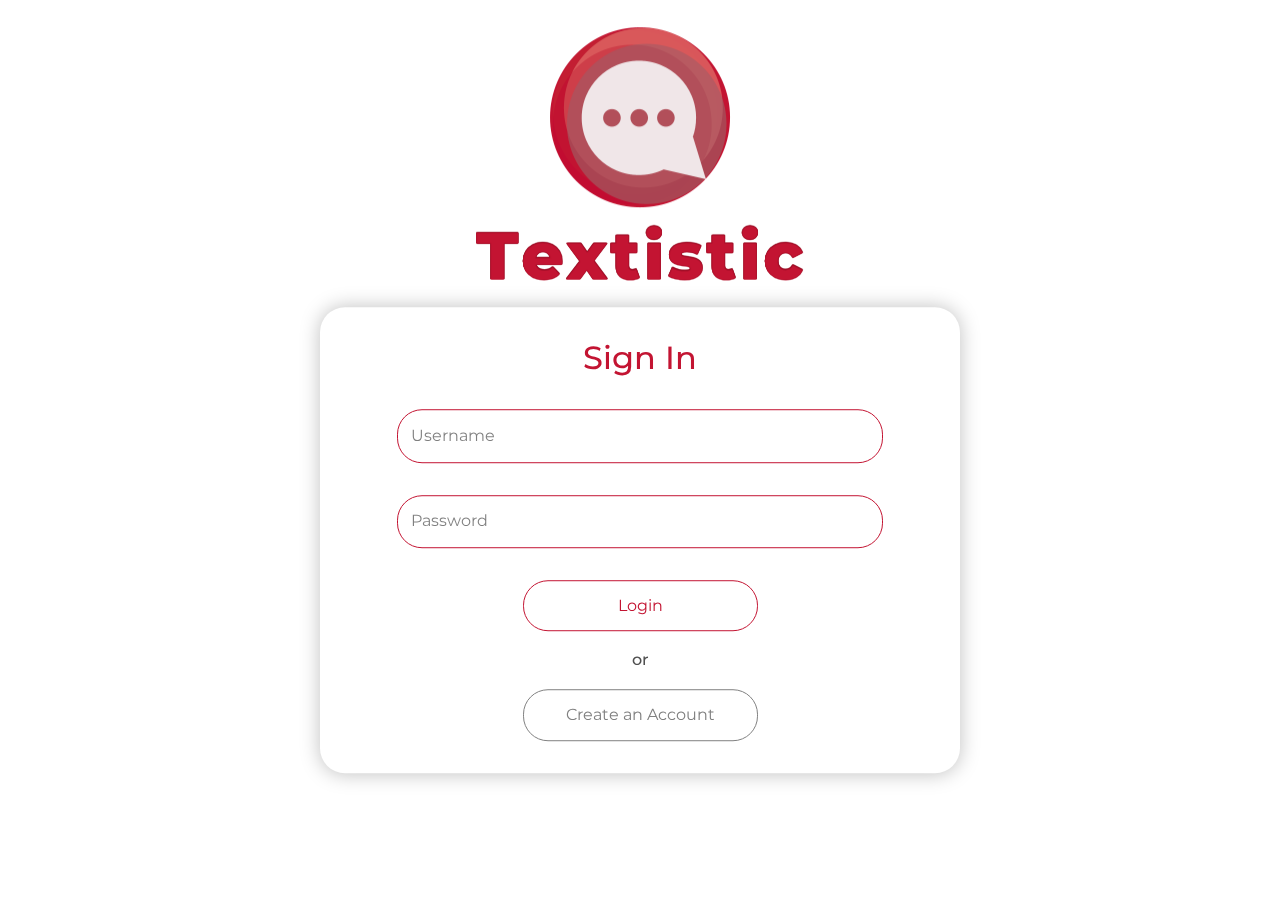
<file: index.html>
<!doctype html>
<html lang="en">
    <head>
        <!-- Required meta tags -->
        <meta charset="utf-8">
        <meta name="viewport" content="width=device-width, initial-scale=1, shrink-to-fit=no">
        <link rel="shortcut icon" href="img/favicon.png" type="image/x-icon">
        <link rel="icon" href="img/favicon.png" type="image/x-icon">

        <!-- Bootstrap CSS -->
        <link rel="stylesheet" href="https://stackpath.bootstrapcdn.com/bootstrap/4.5.2/css/bootstrap.min.css" integrity="sha384-JcKb8q3iqJ61gNV9KGb8thSsNjpSL0n8PARn9HuZOnIxN0hoP+VmmDGMN5t9UJ0Z" crossorigin="anonymous">
        <!-- Boxicons -->
        <link href='https://unpkg.com/boxicons@2.0.5/css/boxicons.min.css' rel='stylesheet'>
        <!-- My CSS -->
        <link rel="stylesheet" href="css/styles.css">
        <!-- JQuery -->
        <script src="https://code.jquery.com/jquery-3.5.0.js"></script>

        <title>Login - Textistic</title>
    </head>
    <body id="bootstrap_overrides" onload="ztext()">
        <section class="login" id="login">
            <ul class="box-area">
                <li></li>
                <li></li>
                <li></li>
                <li></li>
                <li></li>
                <li></li>
                <li></li>
                <li></li>
                <li></li>
                <li></li>
                <li></li>
                <li></li>
            </ul>
            <div class="title-logo">
                <img class="title-logo-img" src="img/Logo2.png" alt="Logo"><br>
                <div class="title-logo-heading">
                    <h1>T</h1>
                    <h1>e</h1>
                    <h1>x</h1>
                    <h1>t</h1>
                    <h1>i</h1>
                    <h1>s</h1>
                    <h1>t</h1>
                    <h1>i</h1>
                    <h1>c</h1>
                </div>
            </div>
            <div class="login-container focused">
                <h2 class="login-title">Sign In</h2>
                <form class="login-form" method="POST" action="home.html">
                    <input type="text" name="username" placeholder="Username" class="login-input" required>
                    <input type="password" name="password" placeholder="Password" class="login-input" required>
                    <input type="submit" value="Login" class="login-button">
                    <label class="login-label">or</label>
                </form>
                <div class="newaccount-button-container">
                    <button class="login-button newaccount-button">Create an Account</button>
                </div>
            </div>
            <div class="createaccount-container">
                <h2 class="createaccount-title">Create Account</h2>
                <form class="createaccount-form" method="POST" action="home.html">
                    <input type="text" name="username" placeholder="Username" class="createaccount-input" required>
                    <input type="password" name="password" placeholder="Password" class="createaccount-input" required>
                    <input type="password" name="confirm_password" placeholder="Confirm Password" class="createaccount-input" required>
                    <input type="submit" value="Create" class="createaccount-button">
                    <label class="createaccount-label">or</label>
                </form>
                <div class="back-button-container">
                    <button class="createaccount-button back-button">Back</button>
                </div>
            </div>
        </section>

        <!-- JavaScript -->
        <script src="js/main.js"></script>
        <script src="js/ztext.min.js"></script>
        <script src="https://code.jquery.com/jquery-3.5.1.slim.min.js" integrity="sha384-DfXdz2htPH0lsSSs5nCTpuj/zy4C+OGpamoFVy38MVBnE+IbbVYUew+OrCXaRkfj" crossorigin="anonymous"></script>
        <script src="https://cdn.jsdelivr.net/npm/popper.js@1.16.1/dist/umd/popper.min.js" integrity="sha384-9/reFTGAW83EW2RDu2S0VKaIzap3H66lZH81PoYlFhbGU+6BZp6G7niu735Sk7lN" crossorigin="anonymous"></script>
        <script src="https://stackpath.bootstrapcdn.com/bootstrap/4.5.2/js/bootstrap.min.js" integrity="sha384-B4gt1jrGC7Jh4AgTPSdUtOBvfO8shuf57BaghqFfPlYxofvL8/KUEfYiJOMMV+rV" crossorigin="anonymous"></script>
    </body>
</html>
</file>
<file: css/styles.css>
/* Google Fonts */
@import url("https://fonts.googleapis.com/css2?family=Montserrat:wght@500;600;700&display=swap");

:root {
    /* Variables */
    --header-height: 76px;
    --font-medium: 500;
    /* Colors */
    --first-color: #c31432;
    --white-color: white;
    --dark-color: rgba(0,0,0,1);
    --light-color: gray;
    --text-color: #505050;
    /* Fonts */
    --body-font: 'Montserrat', sans-serif;
    --big-font-size: 6.25rem;
    --icon-font-size: 1.3rem;
    --h2-font-size: 1.25rem;
    --normal-font-size: .938rem;
    --small-font-size: .813rem;
    /* Margins */
    --mb-1: .5rem;
    --mb-2: 1rem;
    --mb-3: 1.5rem;
    --mb-4: 2rem;
    /* z-index */
    --z-fixed: 100;
}
@media screen and (min-width: 768px) {
    /* Fonts Continued */
    :root {
        --body-font: 'Montserrat', sans-serif;
        --big-font-size: 10.5rem;
        --h2-font-size: 2rem;
        --normal-font-size: 1rem;
        --small-font-size: .875rem;
    }
}

/* Base */
*, ::before, ::after {
    box-sizing: border-box;
}
/*
::-webkit-scrollbar {
    width: 10px;
}
::-webkit-scrollbar-button {
    display: none;
}
::-webkit-scrollbar-thumb {
    width: 5px;
    background: var(--first-color);
    border-radius: 10px;
}
::-webkit-scrollbar-track {
    background: transparent;
}
::-webkit-scrollbar-track-piece {
    background: transparent;
}
*/
::placeholder { /* Chrome, Firefox, Opera, Safari 10.1+ */
    color: rgba(0,0,0,.5);
    opacity: 1; /* Firefox */
}
:-ms-input-placeholder { /* Internet Explorer 10-11 */
    color: rgba(0,0,0,.5);
}
::-ms-input-placeholder { /* Microsoft Edge */
    color: rgba(0,0,0,.5);
}
html {
    scroll-behavior: smooth;
}
body {
    margin: 0;
    font-family: var(--body-font);
    font-size: var(--normal-font-size);
    font-weight: var(--font-medium);
    color: var(--text-color);
    line-height: 1.6;
}
h1 {
    font-size: 4rem;
}

/* Nav */
#bootstrap_overrides .logo {
    color: var(--first-color);
    font-size: 2rem;
}
.logo img{
    transform: translateY(-3px);
    height: 50px;
    width: 50px;
}
#bootstrap_overrides nav {
    width: 100%;
    padding-top: 8px;
    padding-bottom: 8px;
    box-shadow: 0px 5px 20px rgba(0, 0, 0, .25);
}
.navbar-toggler:focus {
    outline: none;
}
.nav-item {
    margin-right: var(--mb-2);
}
.nav-link {
    border: 1px solid transparent;
    border-radius: 25px;
    transition-duration: .3s;
}
#bootstrap_overrides .nav-link:hover {
    color: var(--first-color);
    transition-duration: .3s;
}
.nav-link i {
    position: relative;
    top: 3.5px;
    left: 3.5px;
    font-size: var(--icon-font-size);
}
#bootstrap_overrides .bx-home {
    top: 2px;
}
#bootstrap_overrides .active {
    border: 1px solid var(--first-color);
    color: var(--first-color);
}

@media screen and (max-width: 993px) {
    #bootstrap_overrides .nav-link {
        padding-left: 8px;
        padding-right: 8px;
    }
    .nav {
        margin-top: 16px;
    }
    .nav-link i {
        display: inline-flex;
        float: right;
        top: 3px;
        left: 3px;
    }
}

/* Index - Login */
.login {
    position: relative;
    text-align: center;
    width: 100vw;
    height: 100vh;
    overflow: hidden;
}
.title-logo {
    white-space: nowrap;
    position: absolute;
    width: auto;
    color: var(--first-color);
    top: 33.5%;
    left: 50%;
    transform: translate(-50%, -100%);
}
.title-logo-heading h1 {
    font-weight: 800;
}
.z-layer:not(:first-child) {
    filter: brightness(0.8);
}
.login-container {
    position: absolute;
    width: 50%;
    height: auto;
    box-shadow: 0px 0px 20px rgba(0, 0, 0, 0.25);
    background-color: transparent;
    border-radius: 25px;
    top: 60%;
    left: -50%;
    transform: translate(-50%, -50%);
    transition-duration: .5s;
}
.login-title {
    padding: var(--mb-2);
    margin-top: 16px;
    margin-bottom: 0;
    text-align: center;
    color: var(--first-color);
}
.login-form {
    padding: var(--mb-2);
    text-align: center;
}
.login-input {
    width: 80%;
    min-width: 235px;
    padding: .8rem;
    outline: none;
    border: 1.5px solid var(--first-color);
    font-size: var(--normal-font-size);
    background-color: transparent;
    margin-right: auto;
    margin-left: auto;
    margin-bottom: var(--mb-4);
    border-radius: 25px;
}
#bootstrap_overrides .login-label {
    margin-bottom: 0;
}
.login-button {
    display: block;
    width: 235px;
    padding: .75rem 2.5rem;
    margin-left: auto;
    margin-right: auto;
    margin-bottom: 16px;
    background-color: transparent;
    color: var(--first-color);
    border: 1.5px solid var(--first-color);
    border-radius: 25px;
    outline: none;
    font-size: var(--normal-font-size);
    cursor: pointer;
    -webkit-appearance: none;
    transition: .3s;
}
.newaccount-button-container {
    padding-left: 16px;
    padding-right: 16px;
}
.newaccount-button {
    width: 235px;
    margin-top: 0;
    margin-bottom: 32px;
    background-color: transparent;
    color: var(--light-color);
    border: 1.5px solid var(--light-color);
}
.login-button:hover {
    color: var(--white-color);
    border: 1.5px solid transparent;
    background-color: var(--first-color);
    transition: .3s;
}
.newaccount-button:hover {
    color: var(--white-color);
    border: 1.5px solid transparent;
    background-color: var(--light-color);
    transition: .3s;
}
.newaccount-button:focus {
    outline: none;
}
/* Create account container */
.createaccount-container {
    position: absolute;
    width: 50%;
    height: auto;
    box-shadow: 0px 0px 20px rgba(0, 0, 0, 0.25);
    background-color: transparent;
    border-radius: 25px;
    top: 64%;
    left: 150%;
    transform: translate(-50%, -50%);
    transition-duration: .5s;
}
.createaccount-title {
    padding: var(--mb-2);
    margin-top: 16px;
    margin-bottom: 0;
    text-align: center;
    color: var(--first-color);
}
.createaccount-form {
    padding: var(--mb-2);
    text-align: center;
}
.createaccount-input {
    width: 80%;
    min-width: 235px;
    padding: .8rem;
    outline: none;
    border: 1.5px solid var(--first-color);
    font-size: var(--normal-font-size);
    background-color: transparent;
    margin-right: auto;
    margin-left: auto;
    margin-bottom: var(--mb-4);
    border-radius: 25px;
}
#bootstrap_overrides .createaccount-label {
    margin-bottom: 0;
}
.createaccount-button {
    display: block;
    width: 235px;
    padding: .75rem 2.5rem;
    margin-left: auto;
    margin-right: auto;
    margin-bottom: 16px;
    background-color: transparent;
    color: var(--first-color);
    border: 1.5px solid var(--first-color);
    border-radius: 25px;
    outline: none;
    font-size: var(--normal-font-size);
    cursor: pointer;
    -webkit-appearance: none;
    transition: .3s;
}
.back-button-container {
    padding-left: 16px;
    padding-right: 16px;
}
.back-button {
    width: 235px;
    margin-top: 0;
    margin-bottom: 32px;
    background-color: transparent;
    color: var(--light-color);
    border: 1.5px solid var(--light-color);
}
.createaccount-button:hover {
    color: var(--white-color);
    border: 1.5px solid transparent;
    background-color: var(--first-color);
    transition: .3s;
}
.back-button:hover {
    color: var(--white-color);
    border: 1.5px solid transparent;
    background-color: var(--light-color);
    transition: .3s;
}
.back-button:focus {
    outline: none;
}
.focused {
    left: 50%;
    transition-duration: .5s;
}
@media screen and (max-width: 993px) {
    .focused {
        width: 100%;
    }
}
@media screen and (max-width: 330px) {
    .title-logo-heading h1 {
        font-size: 2rem;
    }
}
@media screen and (max-height: 820px) {
    .title-logo {
        top: 27.5%;
    }
    .title-logo div {
        display: none;
    }
}
@media screen and (max-height: 690px) {
    .title-logo {
        display: none;
    }
    .login-container {
        top: 50%;
    }
    .createaccount-container {
        top: 50%;
    }
}
/*Login screen animation*/
@keyframes animate{
    0%{
        transform: translateY(0) rotate(0deg) scale(1);
        opacity: 1;
    }
    100%{
        transform: translateY(-110vh) rotate(360deg) scale(0);
        opacity: 0;
    }
}
.box-area {
    position: absolute;
    top: 0;
    bottom: 0;
    margin: 0;
    padding: 0;
    width: 100%;
    height: 100%;
    overflow: hidden;
}
.box-area li {
    position: absolute;
    display: block;
    list-style: none;
    width: 25px;
    height: 25px;
    background: var(--first-color);
    animation: animate 20s linear infinite;
    bottom: -200px;
}
.box-area li:nth-child(1) {
    left: 4%;
    width: 50px;
    height: 50px;
    animation-delay: 1.5s;
    animation-duration: 10s;
    border-radius: 25%;
}
.box-area li:nth-child(2) {
    left: 12%;
    width: 140px;
    height: 140px;
    animation-delay: 3.5s;
    animation-duration: 20s;
    border-radius: 25%;
}
.box-area li:nth-child(3) {
    left: 25%;
    width: 95px;
    height: 95px;
    animation-delay: 4s;
    animation-duration: 13s;
    border-radius: 25%;
}
.box-area li:nth-child(4) {
    left: 32%;
    width: 170px;
    height: 170px;
    animation-delay: 0s;
    animation-duration: 24s;
    border-radius: 25%;
}
.box-area li:nth-child(5) {
    left: 45%;
    width: 135px;
    height: 135px;
    animation-delay: 2s;
    animation-duration: 14s;
    border-radius: 25%;
}
.box-area li:nth-child(6) {
    left: 56%;
    width: 40px;
    height: 40px;
    animation-delay: 0.6s;
    animation-duration: 7s;
    border-radius: 25%;
}
.box-area li:nth-child(7) {
    left: 65%;
    width: 60px;
    height: 60px;
    animation-delay: 0s;
    animation-duration: 13s;
    border-radius: 25%;
}
.box-area li:nth-child(8) {
    left: 70%;
    width: 115px;
    height: 115px;
    animation-delay: 5.5s;
    animation-duration: 17s;
    border-radius: 25%;
}
.box-area li:nth-child(9) {
    left: 77%;
    width: 155px;
    height: 155px;
    animation-delay: 1s;
    animation-duration: 23s;
    border-radius: 25%;
}
.box-area li:nth-child(10) {
    left: 86%;
    width: 100px;
    height: 100px;
    animation-delay: 0s;
    animation-duration: 15s;
    border-radius: 25%;
}
.box-area li:nth-child(11) {
    left: 90%;
    width: 52px;
    height: 52px;
    animation-delay: 4s;
    animation-duration: 11s;
    border-radius: 25%;
}
.box-area li:nth-child(12) {
    left: 93%;
    width: 105px;
    height: 105px;
    animation-delay: 2.5s;
    animation-duration: 19s;
    border-radius: 25%;
}
</file>
